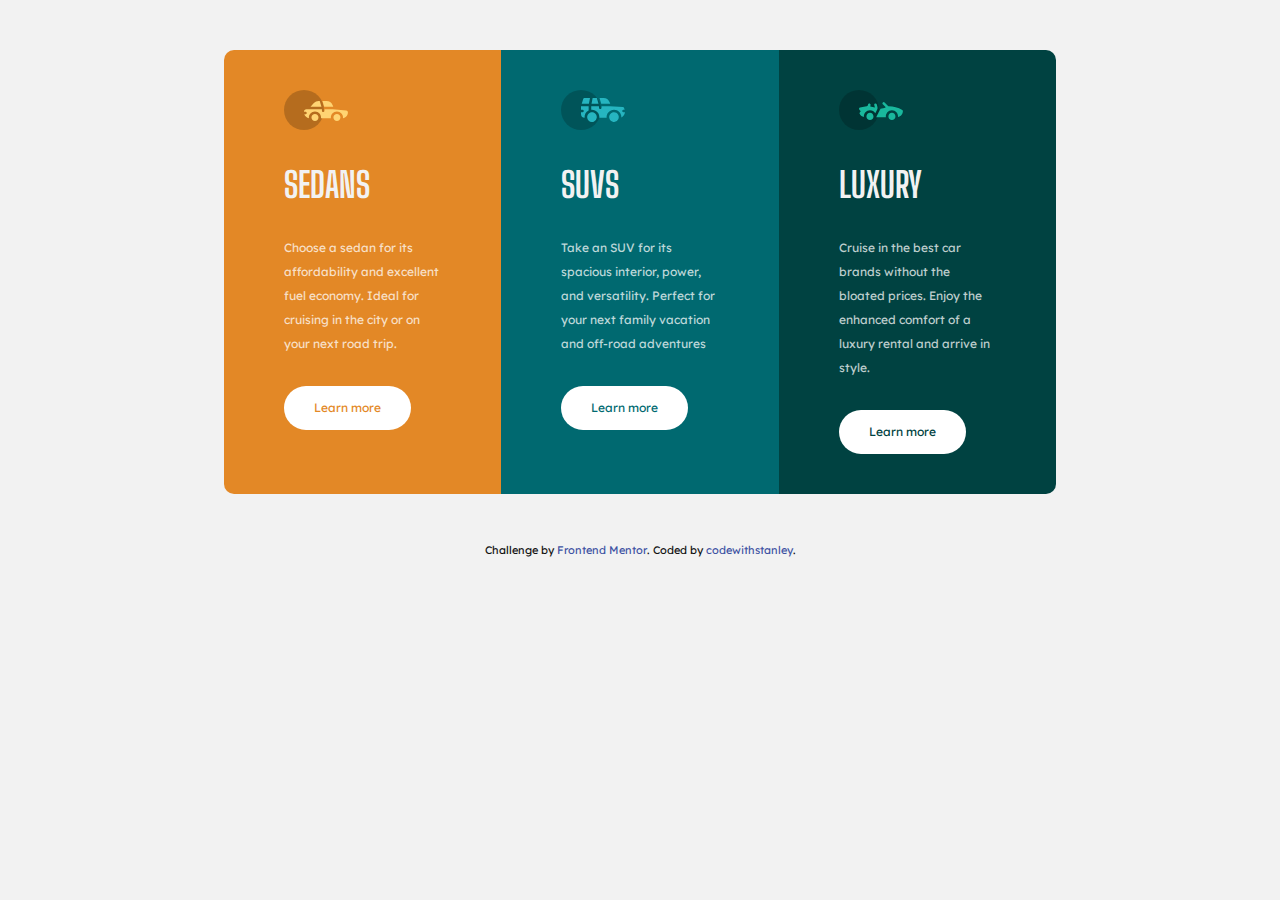
<file: 3-column-preview-card-component-main/index.html>
<!DOCTYPE html>
<html lang="en">
  <head>
    <meta charset="UTF-8" />
    <meta name="viewport" content="width=device-width, initial-scale=1.0" />
    <!-- displays site properly based on user's device -->

    <link
      rel="icon"
      type="image/png"
      sizes="32x32"
      href="./images/favicon-32x32.png"
    />
    <link rel="stylesheet" href="./css/styles.css" />
    <title>Frontend Mentor | 3-column preview card component</title>

    <!-- Feel free to remove these styles or customise in your own stylesheet 👍 -->
    <style>
      .attribution {
        font-size: 11px;
        text-align: center;
      }
      .attribution a {
        color: hsl(228, 45%, 44%);
      }
    </style>
  </head>
  <body>
    <section id="section-container">
      <article id="article-sedan">
        <img src="./images/icon-sedans.svg" alt="sedan" />
        <header><h3>Sedans</h3></header>
        <p>
          Choose a sedan for its affordability and excellent fuel economy. Ideal
          for cruising in the city or on your next road trip.
        </p>
        <a href="#" class="ctaBtn ctaBtn-sed">Learn more</a>
      </article>
      <article id="article-suv">
        <img src="./images/icon-suvs.svg" alt="sedan" />
        <header><h3>SUVs</h3></header>
        <p>
          Take an SUV for its spacious interior, power, and versatility. Perfect
          for your next family vacation and off-road adventures
        </p>
        <a href="#" class="ctaBtn ctaBtn-suv">Learn more</a>
      </article>
      <article id="article-luxury">
        <img src="./images/icon-luxury.svg" alt="sedan" />
        <header><h3>Luxury</h3></header>
        <p>
          Cruise in the best car brands without the bloated prices. Enjoy the
          enhanced comfort of a luxury rental and arrive in style.
        </p>
        <a href="#" class="ctaBtn ctaBtn-lux">Learn more</a>
      </article>
    </section>
    <footer>
      <div class="attribution">
        Challenge by
        <a href="https://www.frontendmentor.io?ref=challenge" target="_blank"
          >Frontend Mentor</a
        >. Coded by <a href="#">codewithstanley</a>.
      </div>
    </footer>
  </body>
</html>
</file>
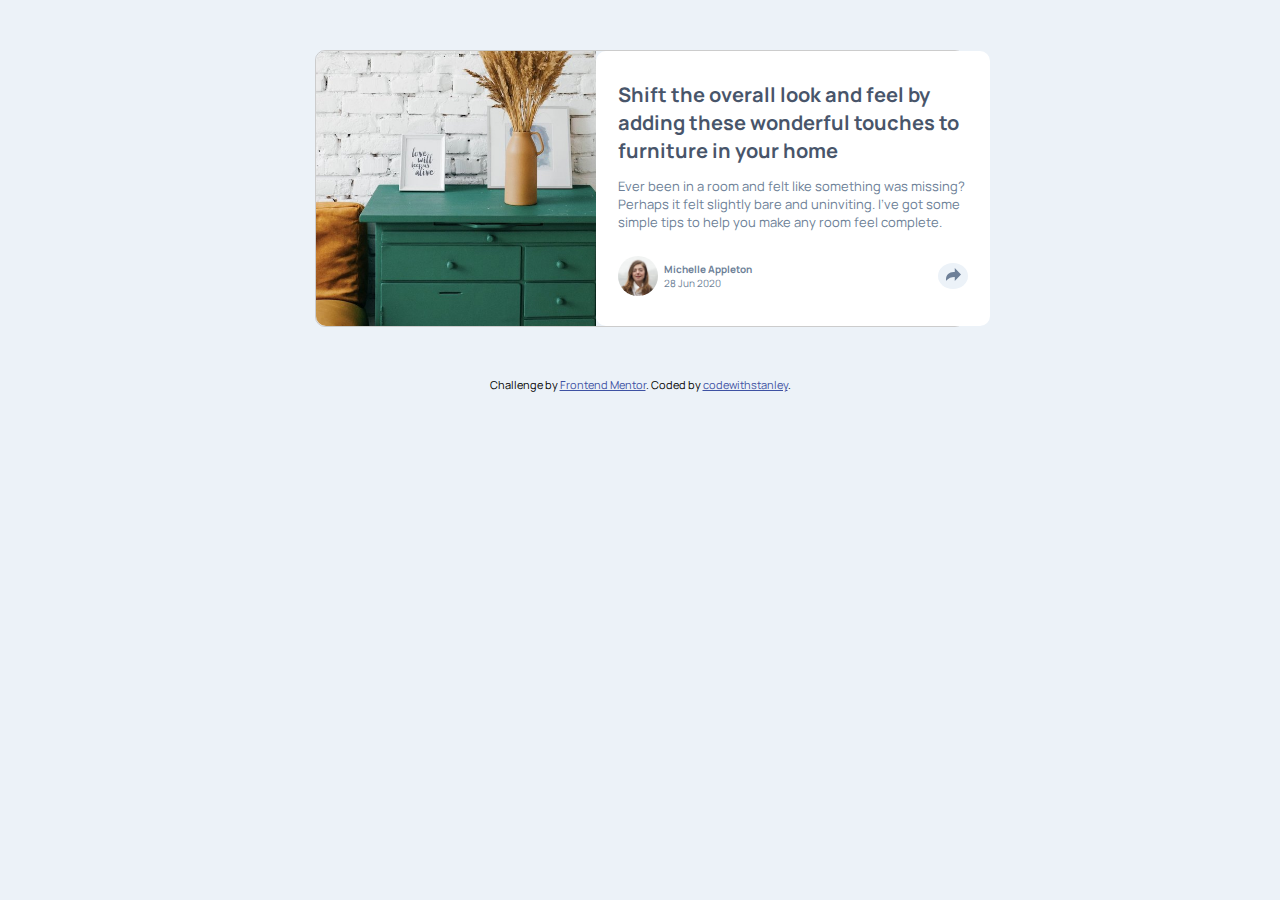
<file: article-preview-component-master/index.html>
<!DOCTYPE html>
<html lang="en">
  <head>
    <meta charset="UTF-8" />
    <meta name="viewport" content="width=device-width, initial-scale=1.0" />
    <!-- displays site properly based on user's device -->

    <link
      rel="icon"
      type="image/png"
      sizes="32x32"
      href="./images/favicon-32x32.png"
    />

    <link rel="stylesheet" href="./css/main.css" />

    <title>Frontend Mentor | Article preview component</title>

    <!-- Feel free to remove these styles or customise in your own stylesheet 👍 -->
    <style>
      .attribution {
        font-size: 11px;
        text-align: center;
      }
      .attribution a {
        color: hsl(228, 45%, 44%);
      }
    </style>
  </head>
  <body>
    <main>
      <div class="container grid">
        <div class="grid__item grid__item--1"></div>
        <div class="grid__item grid__item--2">
          <div>
            <h3>
              Shift the overall look and feel by adding these wonderful touches
              to furniture in your home
            </h3>

            <p>
              Ever been in a room and felt like something was missing? Perhaps
              it felt slightly bare and uninviting. I’ve got some simple tips to
              help you make any room feel complete.
            </p>
          </div>

          <div class="author">
            <div class="img_avatar">
              <img
                src="./images/avatar-michelle.jpg"
                alt="michelle avatar"
                class="avatar"
              />
              <div class="contact">
                <span class="avatar_name">Michelle Appleton</span>
                <span>28 Jun 2020</span>
              </div>
            </div>
            <div class="share_icon">
              <img src="./images/icon-share.svg" alt="share icon" />
            </div>
          </div>
        </div>
      </div>
    </main>

    <div class="attribution">
      Challenge by
      <a href="https://www.frontendmentor.io?ref=challenge" target="_blank"
        >Frontend Mentor</a
      >. Coded by <a href="www.stanley.i.ng">codewithstanley</a>.
    </div>
  </body>
</html>
</file>
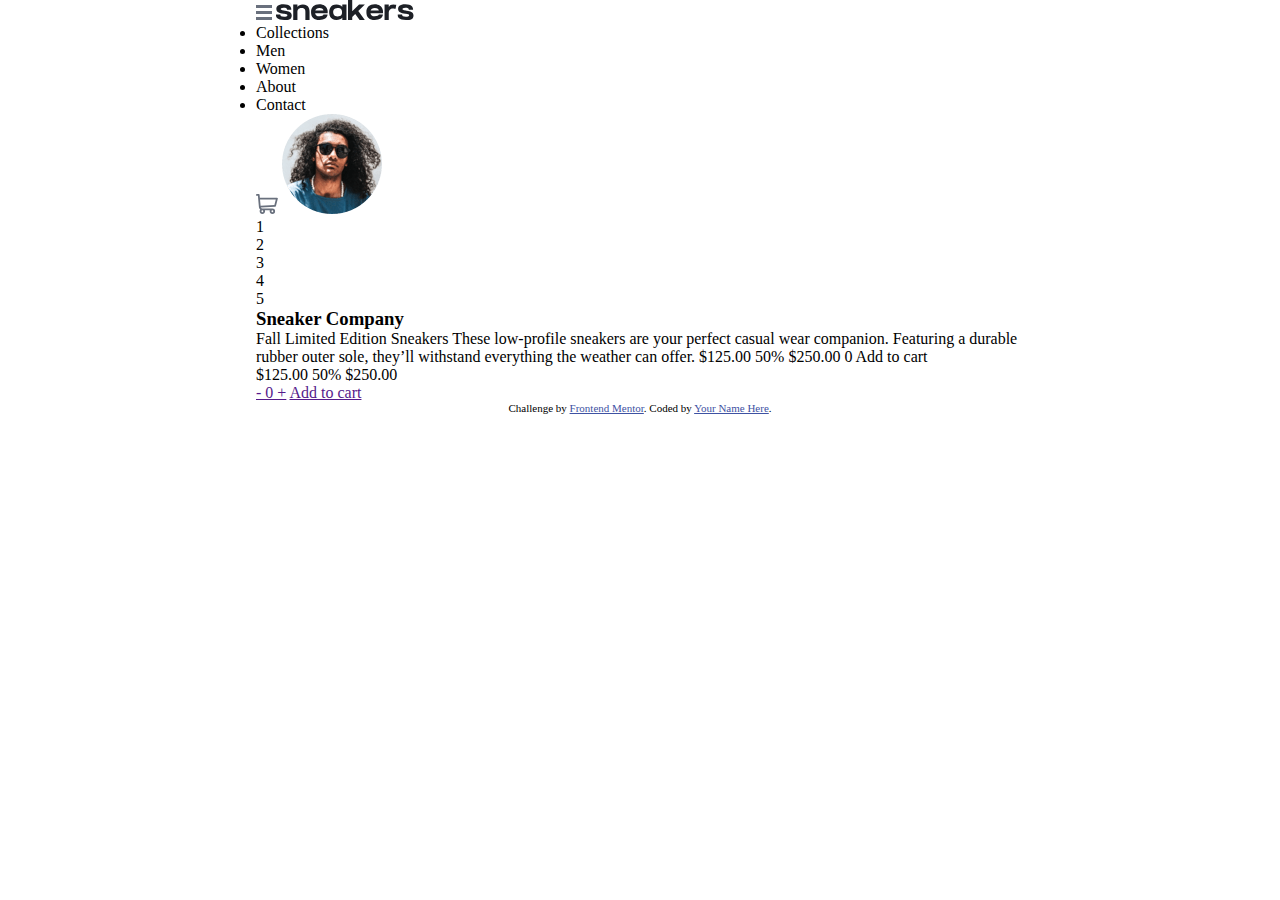
<file: ecommerce-product-page-main/index.html>
<!DOCTYPE html>
<html lang="en">
  <head>
    <meta charset="UTF-8" />
    <meta name="viewport" content="width=device-width, initial-scale=1.0" />
    <!-- displays site properly based on user's device -->

    <link
      rel="icon"
      type="image/png"
      sizes="32x32"
      href="./images/favicon-32x32.png"
    />
    <link rel="stylesheet" href="./css/styles.css" />
    <title>Frontend Mentor | E-commerce product page</title>

    <!-- Feel free to remove these styles or customise in your own stylesheet 👍 -->
    <style>
      .attribution {
        font-size: 11px;
        text-align: center;
      }
      .attribution a {
        color: hsl(228, 45%, 44%);
      }
    </style>
  </head>
  <body>
    <header class="main-container">
      <nav class="navbar">
        <img src="./images/icon-menu.svg" alt="hamburger" />
        <img src="./images/logo.svg" alt="logo" />
        <ul class="nav-list">
          <li class="nav-item">Collections</li>
          <li class="nav-item">Men</li>
          <li class="nav-item">Women</li>
          <li class="nav-item">About</li>
          <li class="nav-item">Contact</li>
        </ul>
      </nav>
      <div>
        <img src="./images/icon-cart.svg" alt="cart" />
        <img src="./images/image-avatar.png" alt="avatar" />
      </div>
    </header>
    <main class="main-container">
      <section class="product">
        <section class="product-image">
          <div>1</div>
          <div>2</div>
          <div>3</div>
          <div>4</div>
          <div>5</div>
        </section>
        <section class="product-desc">
          <h3>Sneaker Company</h3>
          <p>
            Fall Limited Edition Sneakers These low-profile sneakers are your
            perfect casual wear companion. Featuring a durable rubber outer
            sole, they’ll withstand everything the weather can offer. $125.00
            50% $250.00 0 Add to cart
          </p>
          <div class="price-tag">
            <span>$125.00</span>
            <span>50%</span>
            <span>$250.00</span>
          </div>
          <div class="button-group">
            <a href="">- 0 +</a>
            <a href="">Add to cart</a>
          </div>
        </section>
      </section>
    </main>

    <div class="attribution">
      Challenge by
      <a href="https://www.frontendmentor.io?ref=challenge" target="_blank"
        >Frontend Mentor</a
      >. Coded by <a href="#">Your Name Here</a>.
    </div>
  </body>
</html>
</file>
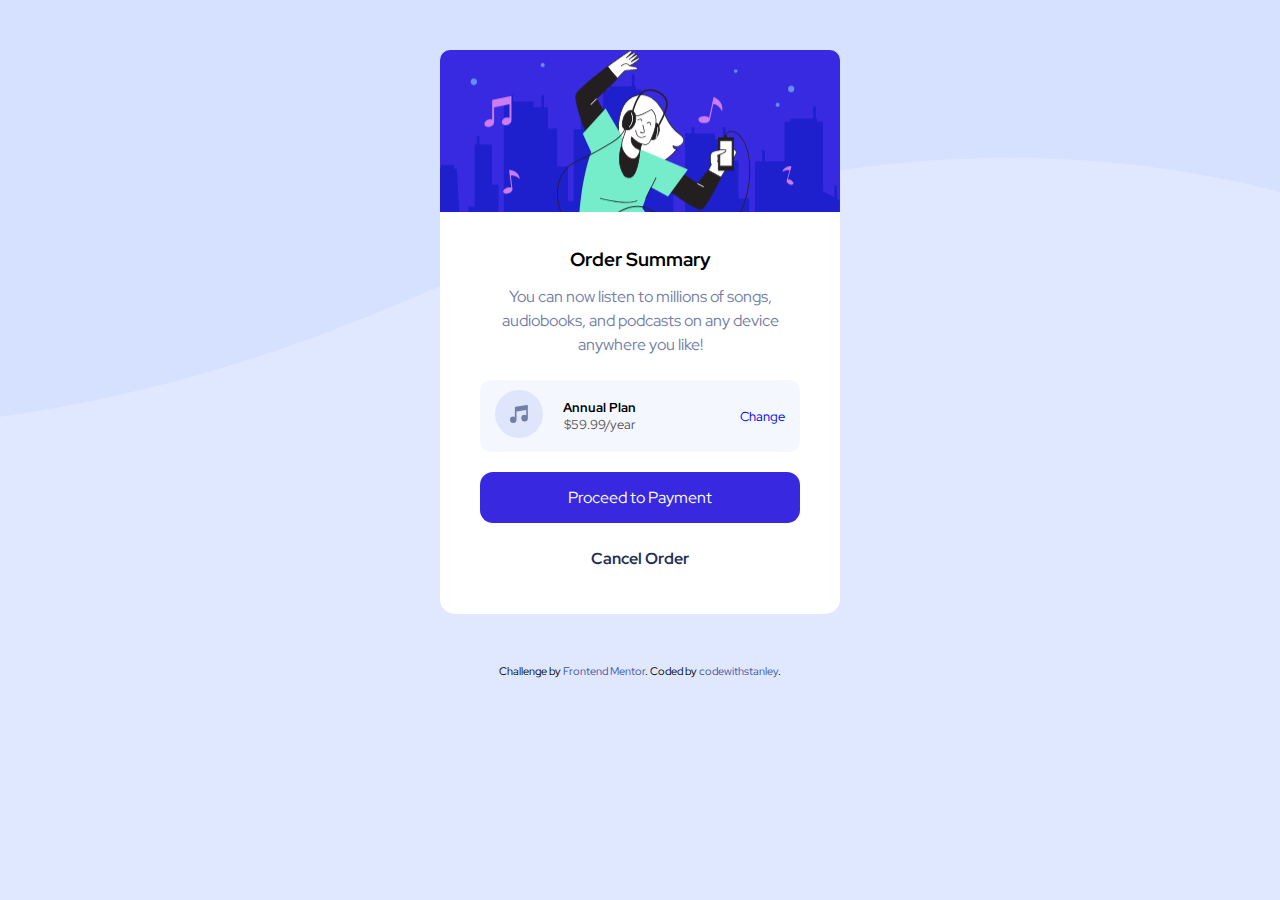
<file: order-summary-component-main/index.html>
<!DOCTYPE html>
<html lang="en">
  <head>
    <meta charset="UTF-8" />
    <meta name="viewport" content="width=device-width, initial-scale=1.0" />
    <!-- displays site properly based on user's device -->

    <link
      rel="icon"
      type="image/png"
      sizes="32x32"
      href="./images/favicon-32x32.png"
    />

    <link rel="stylesheet" href="./css/styles.css" />

    <title>Frontend Mentor | Order summary card</title>

    <!-- Feel free to remove these styles or customise in your own stylesheet 👍 -->
    <style>
      .attribution {
        font-size: 11px;
        text-align: center;
      }
      .attribution a {
        color: hsl(228, 45%, 44%);
      }
    </style>
  </head>
  <body>
    <section id="section-container">
      <article id="hero">
        <div class="hero-img"></div>
        <div class="card-item">
          <header><h3>Order Summary</h3></header>
          <p>
            You can now listen to millions of songs, audiobooks, and podcasts on
            any device anywhere you like!
          </p>
          <div class="plan">
            <div class="package">
              <div><img src="./images/icon-music.svg" alt="music icon" /></div>
              <div>
                <span><h4>Annual Plan</h4> </span>
                <span class="price">$59.99/year</span>
              </div>
            </div>

            <div class="change"><a href="#">Change</a></div>
          </div>
          <div class="button-group">
            <a href="#" class="payBtn">Proceed to Payment</a>
            <a href="#" class="cancelBtn"> Cancel Order</a>
          </div>
        </div>
      </article>
    </section>

    <div class="attribution">
      Challenge by
      <a href="https://www.frontendmentor.io?ref=challenge" target="_blank"
        >Frontend Mentor</a
      >. Coded by <a href="#">codewithstanley</a>.
    </div>
  </body>
</html>
</file>
<file: 3-column-preview-card-component-main/css/styles.css>
@import url("https://fonts.googleapis.com/css2?family=Big+Shoulders+Display:wght@700&family=Lexend+Deca&display=swap");
* {
  margin: 0;
  padding: 0;
  box-sizing: border-box;
}
:root {
  /* ### Primary */
  --bright-orange: hsl(31, 77%, 52%);
  --dark-cyan: hsl(184, 100%, 22%);
  --very-dark-cyan: hsl(179, 100%, 13%);
  /* ### Neutral */
  --transparent-white: hsla(0, 0%, 100%, 0.75); /* paragraphs */
  --very-light-gray: hsl(0, 0%, 95%); /* (background, headings, buttons)*/
}

html {
  font-size: 10px;
}

body {
  background-color: var(--very-light-gray);
  font-family: "Lexend Deca", sans-serif;
  font-size: 1.5rem;
  line-height: 1.2;
  color: var(--transparent-white);
}

h1,
h2,
h3,
h4,
h5,
h6 {
  font-family: "Big Shoulders Display", cursive;
  font-weight: 700;
  text-transform: uppercase;
  color: var(--very-light-gray);
}

a {
  text-decoration: none;
  display: inline-block;
}

#section-container {
  width: 65%;
  max-width: 1440px;
  margin: 5rem auto;
}

article {
  font-size: 1.2rem;
  padding: 4rem 6rem;
}

#article-sedan {
  background-color: var(--bright-orange);
  border-radius: 10px 10px 0 0;
}

#article-suv {
  background-color: var(--dark-cyan);
}

#article-luxury {
  background-color: var(--very-dark-cyan);
  border-radius: 0 0 10px 10px;
}

footer {
  color: #111;
}

header {
  font-size: 3rem;
  margin-top: 3rem;
  margin-bottom: 3rem;
}

p {
  margin-bottom: 3rem;
  line-height: 2;
}

.ctaBtn {
  background-color: #fff;
  padding: 15px 30px;
  border-radius: 30px;
}

.ctaBtn-sed {
  color: var(--bright-orange);
}

.ctaBtn-suv {
  color: var(--dark-cyan);
}

.ctaBtn-lux {
  color: var(--very-dark-cyan);
}

@media only screen and (min-width: 768px) {
  #section-container {
    display: grid;
    grid-template-columns: repeat(3, 1fr);
  }

  #article-sedan {
    border-radius: 10px 0 0 10px;
  }

  #article-luxury {
    border-radius: 0 10px 10px 0;
  }
}
</file>
<file: article-preview-component-master/css/main.css>
@import url("https://fonts.googleapis.com/css2?family=Manrope:wght@500;700&display=swap");
:root {
  --very-dark-grayish-blue: hsl(217, 19%, 35%);
  --desaturated-dark-blue: hsl(214, 17%, 51%);
  --grayish-blue: hsl(212, 23%, 69%);
  --light-grayish-blue: hsl(210, 46%, 95%);
}

* {
  padding: 0;
  margin: 0;
  box-sizing: border-box;
}

html {
  font-size: 10px;
}

body {
  font-size: 1.3rem;
  font-family: "Manrope", sans-serif;
  line-height: 1.4;
  background-color: var(--light-grayish-blue);
}

h1,
h2,
h3,
h4,
h5,
h6 {
  font-weight: 700;
}

img {
  max-width: 100%;
  height: auto;
}

.container {
  width: 80%;
  max-width: 650px;
  margin: 50px auto;
  max-height: 50vh;
}

.grid {
  border-radius: 10px;
  border: 1px solid #ccc;
}

.grid__item--1 {
  min-height: 20vh;
  background: rgb(3, 88, 77) url(../images/drawers.jpg) center/cover;
  border-radius: 10px 10px 0 0;
}

.grid__item--2 {
  background-color: #fff;
  padding: 30px 22px;
  border-radius: 10px;
}

.grid__item--2 h3 {
  margin-bottom: 12px;
  color: var(--very-dark-grayish-blue);
}

.grid__item--2 p {
  margin-bottom: 24px;
  color: var(--desaturated-dark-blue);
}

.avatar {
  width: 15%;
  border-radius: 50%;
}

.author {
  display: flex;
  justify-content: space-between;
  align-items: center;
}

.img_avatar {
  display: flex;
  align-items: center;
}

.img_avatar span {
  display: block;
  font-size: 1rem;
  margin-left: 6px;
  color: var(--desaturated-dark-blue);
}

.img_avatar .avatar_name {
  font-weight: 700;
}

.share_icon {
  background-color: var(--light-grayish-blue);
  width: 30px;
  height: auto;
  padding: 4px;
  border-radius: 50%;
  text-align: center;
}

/* RESPONSIVE DESIGN */
@media screen and (min-width: 599px) {
  .grid {
    display: grid;
    grid-template-columns: 280px 1fr;
  }

  .grid__item--1 {
    min-height: 20vh;
    border-radius: 10px 0 0 10px;
    background-position: top left;
  }

  .grid__item--2 h3 {
    width: 350px;
    font-size: 2rem;
  }

  .grid__item--2 p {
    width: 350px;
  }
}
</file>
<file: ecommerce-product-page-main/css/styles.css>
* {
  margin: 0;
  padding: 0;
  box-sizing: border-box;
}

:root {
  --orange: hsl(26, 100%, 55%);
  --pale-orange: hsl(25, 100%, 94%);
  --very-vark-blue: hsl(220, 13%, 13%);
  --dark-grayish-blue: hsl(219, 9%, 45%);
  --grayish-blue: hsl(220, 14%, 75%);
  --light-grayish-blue: hsl(223, 64%, 98%);
  --white: hsl(0, 0%, 100%);
  --black: hsl(0, 0%, 0%); /*(with 75% opacity for lightbox background) */
}

html {
  font-size: 10px;
}

body {
  font-size: 1.6rem;
}

.main-container {
  width: 60%;
  max-width: 1200px;
  margin: 0 auto;
}
</file>
<file: order-summary-component-main/css/styles.css>
@import url("https://fonts.googleapis.com/css2?family=Red+Hat+Display:wght@500;600;700&display=swap");
* {
  margin: 0;
  padding: 0;
  box-sizing: border-box;
}
:root {
  --pale-blue: hsl(225, 100%, 94%);
  --bright-blue: hsl(245, 75%, 52%);
  --very-pale-blue: hsl(225, 100%, 98%);
  --desaturated-blue: hsl(224, 23%, 55%);
  --dark-blue: hsl(223, 47%, 23%);
}

html {
  font-size: 10px;
}

body {
  background-image: url(../images/pattern-background-mobile.svg);
  background-repeat: no-repeat;
  background-size: cover;
  background-position: -1000px -350px;
  background-color: var(--pale-blue);
  font-family: "Red Hat Display", sans-serif;
  font-size: 1.6rem;
}

h1,
h2,
h3,
h4,
h5,
h6 {
  font-weight: 700;
}

a {
  text-decoration: none;
}

img {
  max-width: 100%;
}

#section-container {
  width: 80%;
  max-width: 400px;
  margin: 5rem auto;
  border-radius: 15px;
  background: #fff;
}

/* article {
  width: 80%;
} */

.card-item {
  padding: 2rem 4rem;
  text-align: center;
}
.hero-img {
  background: url(../images/illustration-hero.svg);
  background-repeat: no-repeat;
  background-position: center;
  background-size: cover;
  height: 18vh;
  border-radius: 10px 10px 0 0;
}

header {
  margin-top: 1.5rem;
}

p {
  color: var(--desaturated-blue);
  padding: 1.3rem;
  line-height: 1.5;
  margin-bottom: 1rem;
}

.plan {
  font-size: 1.3rem;
  background-color: var(--very-pale-blue);
  display: flex;
  justify-content: space-between;
  align-items: center;
  margin-bottom: 2rem;
  padding: 10px 15px;
  border-radius: 10px;
}

.package {
  display: flex;
  align-items: center;
}

.package > div {
  margin-right: 20px;
}

.price {
  color: #555;
}
.change:hover {
  text-decoration-line: underline;
  text-decoration-color: var(--dark-blue);
}

.button-group a {
  display: block;
}

.payBtn {
  background-color: var(--bright-blue);
  color: #fff;
  padding: 15px;
  border-radius: 13px;
  margin-bottom: 10px;
  box-shadow: 0px 55px 38px -33px rgba(56, 41, 224, 0.17);
  -webkit-box-shadow: 0px 55px 38px -33px rgba(56, 41, 224, 0.17);
  -moz-box-shadow: 0px 55px 38px -33px rgba(56, 41, 224, 0.17);
}

.payBtn:hover {
  background-color: var(--desaturated-blue);
}

.cancelBtn {
  background-color: transparent;
  color: var(--dark-blue);
  padding: 15px;
  font-weight: 700;
  margin-bottom: 1rem;
  border-radius: 13px;
}

@media screen and (min-width: 500px) {
  body {
    background-image: url(../images/pattern-background-desktop.svg);
    background-repeat: no-repeat;
    background-position: -700px -250px;
    background-size: cover;
    background-color: var(--pale-blue);
  }

  /* #section-container {
    width: 80%;
    max-width: 500px;
  } */

  /* .hero-img {
    height: 30vh;
  } */
}
</file>
